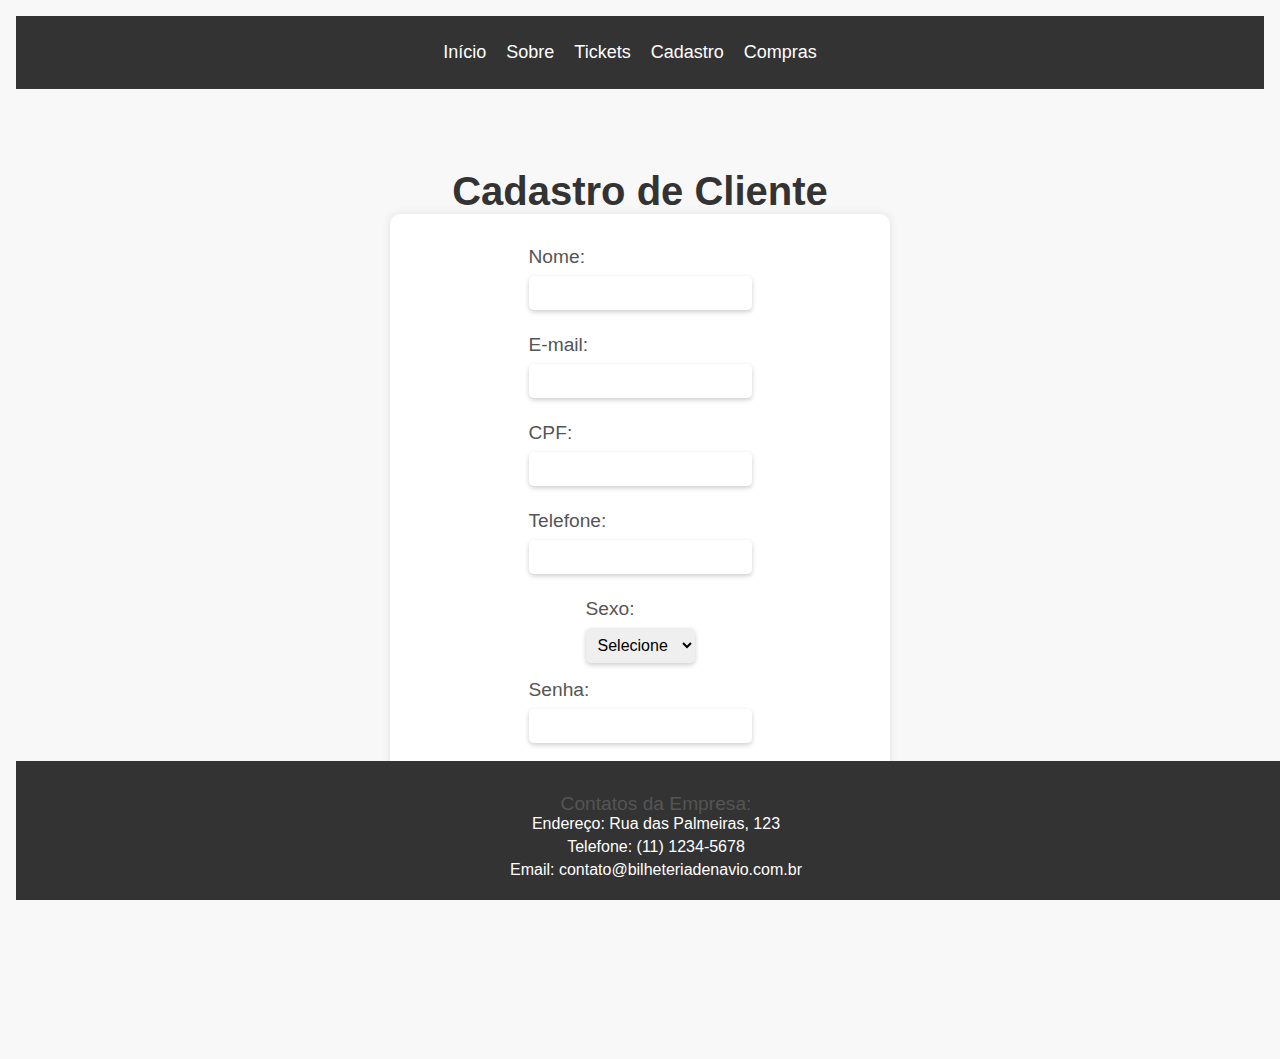
<file: cadastro.html>
<!DOCTYPE html>
<html>

<!-- O programa em questão é um website de vendas de bilhetes para o navio Titanic, 
desenvolvido com HTML, CSS e JavaScript. Ele possui um layout responsivo,
permitindo que os usuários acessem o site em diferentes dispositivos com diferentes tamanhos de tela. 
O website é composto por várias páginas, incluindo a página inicial com uma imagem do navio Titanic e 
um botão "Reserve agora", a página de vendas de bilhetes onde os usuários podem escolher a data e o tipo de 
bilhete que desejam comprar, uma página para cadastro de usuários, uma página que apresenta as compras 
realizadas pelos usuários, entre outras. O programa é de código aberto sob a Licença MIT, permitindo que 
os usuários possam utilizar, modificar e distribuir o código-fonte para qualquer finalidade. Se você usar este projeto como base para criar um novo projeto, por favor, atribua crédito ao autor original 
“ Felipe Araujo do Carmo”.

Aluno:Felipe Araujo do Carmo RA: 21654178
 -->

    <head>
        <meta charset="UTF-8" />
        <meta name="viewport" content="width=device-width, initial-scale=1.0" />
        <title>Bilheteria do Titanic</title>
        <link rel="stylesheet" href="style.css" />
        <script src="script.js"></script>
      </head>
      <body>
        <header>
          <nav class="menu">
            <ul>
              <li><a href="index.html">Início</a></li>
              <li><a href="sobre.html">Sobre</a></li>
              <li><a href="tickets.html">Tickets</a></li>
              <li><a href="cadastro.html">Cadastro</a></li>
              <li><a href="compra.html">Compras</a></li>
            </ul>
          </nav>          
        </header>
        <main>
            <h1>Cadastro de Cliente</h1>
            <form class="form-cadastro" onsubmit="return validarFormularioCadastro()">
              <div class="input-group">
                <label for="nome">Nome:</label>
                <input type="text" id="nome" name="nome" required>
              </div>
              <div class="input-group">
                <label for="email">E-mail:</label>
                <input type="email" id="email" name="email" required>
              </div>
              <div class="input-group">
                <label for="cpf">CPF:</label>
                <input type="text" id="cpf" name="cpf" required>
              </div>
              <div class="input-group">
                <label for="telefone">Telefone:</label>
                <input type="tel" id="telefone" name="telefone" required>
              </div>
              <div class="input-group">
                <label for="sexo">Sexo:</label>
                <select id="sexo" name="sexo" required>
                  <option value="">Selecione</option>
                  <option value="masculino">Masculino</option>
                  <option value="feminino">Feminino</option>
                  <option value="outro">Outro</option>
                </select>
              </div>
              <div class="input-group">
                <label for="senha">Senha:</label>
                <input type="password" id="senha" name="senha" required>
              </div>
              <div class="button-group">
                <button class="btn-cadastro" type="submit">Cadastrar</button>
              </div>
            </form>
          </main>

          <br>
          <br>
          <br>
          
          <br>
          <br>
          <br>
          
          <br>
          <br>
          <br>
    <footer>
      <p>Contatos da Empresa:</p>
      <ul>
        <li>Endereço: Rua das Palmeiras, 123</li>
        <li>Telefone: (11) 1234-5678</li>
        <li>Email: contato@bilheteriadenavio.com.br</li>
      </ul>
    </footer>
</body>
</html>
</file>
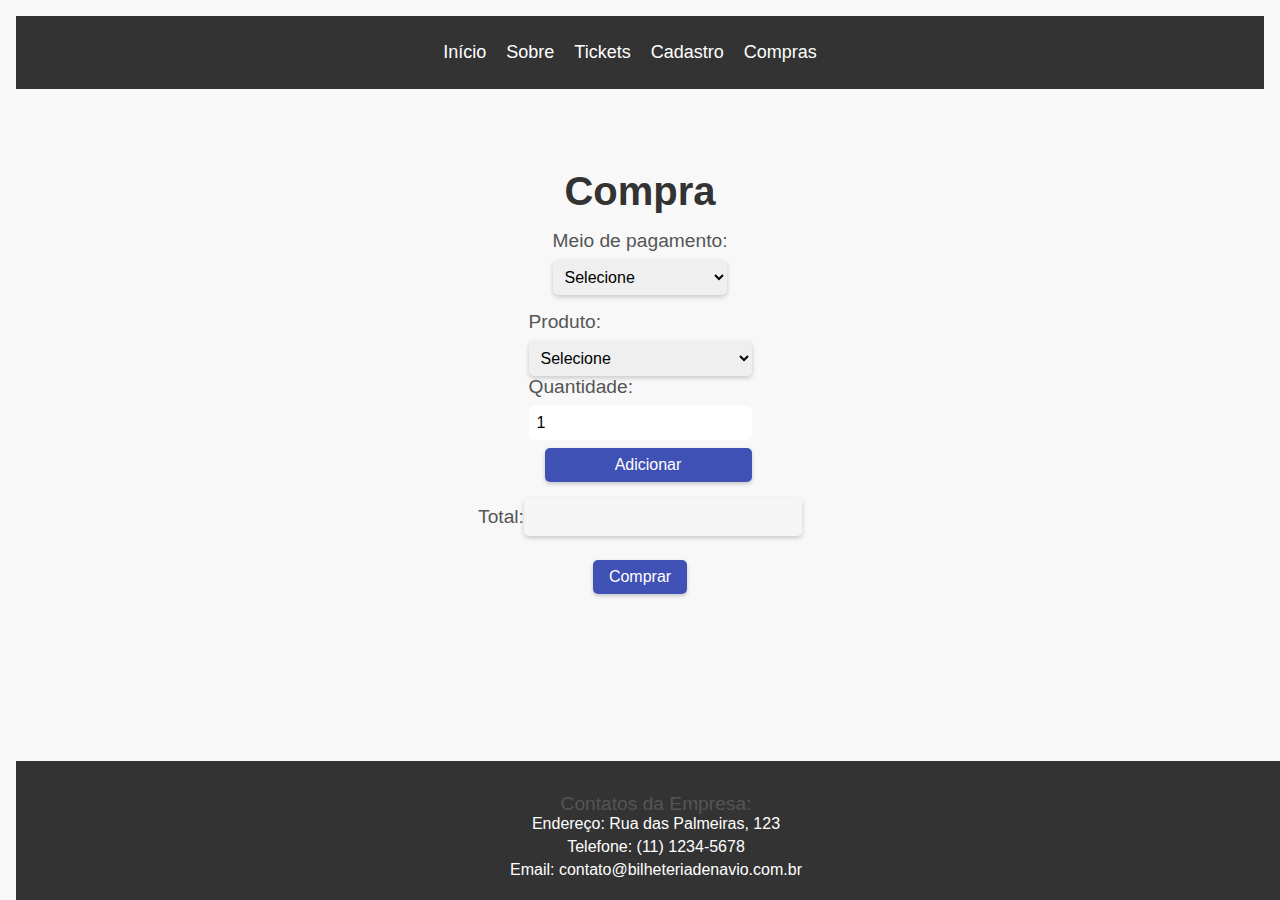
<file: compra.html>
<!DOCTYPE html>
<html>
  <!-- O programa em questão é um website de vendas de bilhetes para o navio Titanic, 
desenvolvido com HTML, CSS e JavaScript. Ele possui um layout responsivo,
permitindo que os usuários acessem o site em diferentes dispositivos com diferentes tamanhos de tela. 
O website é composto por várias páginas, incluindo a página inicial com uma imagem do navio Titanic e 
um botão "Reserve agora", a página de vendas de bilhetes onde os usuários podem escolher a data e o tipo de 
bilhete que desejam comprar, uma página para cadastro de usuários, uma página que apresenta as compras 
realizadas pelos usuários, entre outras. O programa é de código aberto sob a Licença MIT, permitindo que 
os usuários possam utilizar, modificar e distribuir o código-fonte para qualquer finalidade. Se você usar este projeto como base para criar um novo projeto, por favor, atribua crédito ao autor original 
“ Felipe Araujo do Carmo”.

Aluno:Felipe Araujo do Carmo RA: 21654178
 -->
    <head>
        <meta charset="UTF-8" />
        <meta name="viewport" content="width=device-width, initial-scale=1.0" />
        <title>Bilheteria do Titanic</title>
        <link rel="stylesheet" href="style.css" />
        <script src="script.js"></script>
      </head>
      <body>
        <header>
          <nav class="menu">
            <ul>
              <li><a href="index.html">Início</a></li>
              <li><a href="sobre.html">Sobre</a></li>
              <li><a href="tickets.html">Tickets</a></li>
              <li><a href="cadastro.html">Cadastro</a></li>
              <li><a href="compra.html">Compras</a></li>
            </ul>
          </nav>
          
        </header>
        <main>
            <h1>Compra</h1>
            <form id="formCompra" onsubmit="return validarFormularioCompra()">
              <div class="input-group">
                <label for="meioPagamento">Meio de pagamento:</label>
                <select id="meioPagamento" name="meioPagamento" required>
                  <option value="">Selecione</option>
                  <option value="cartaoCredito">Cartão de crédito</option>
                  <option value="boleto">Boleto bancário</option>
                </select>
              </div>
              <div class="input-group">
                <label for="produto">Produto:</label>
                <select id="produto" name="produto" required>
                  <option value="">Selecione</option>
                  <option value="ticketVip">Ticket Vip</option>
                  <option value="ticketBasico">Ticket Basico</option>
                </select>
                <label for="quantidade">Quantidade:</label>
                <input type="number" id="quantidade" name="quantidade" min="1" value="1" required>
                <button type="button" id="btnAdicionar" onclick="adicionarProduto()">Adicionar</button>
              </div>
              <div class="form-group">
                <label for="total">Total:</label>
                <input type="text" id="total" name="total" disabled>
              </div>
              <button class="btn-comprar" type="submit">Comprar</button>
            </form>
          </main>
          
    <footer>
      <p>Contatos da Empresa:</p>
      <ul>
        <li>Endereço: Rua das Palmeiras, 123</li>
        <li>Telefone: (11) 1234-5678</li>
        <li>Email: contato@bilheteriadenavio.com.br</li>
      </ul>
    </footer>
  </body>
</html>
</file>
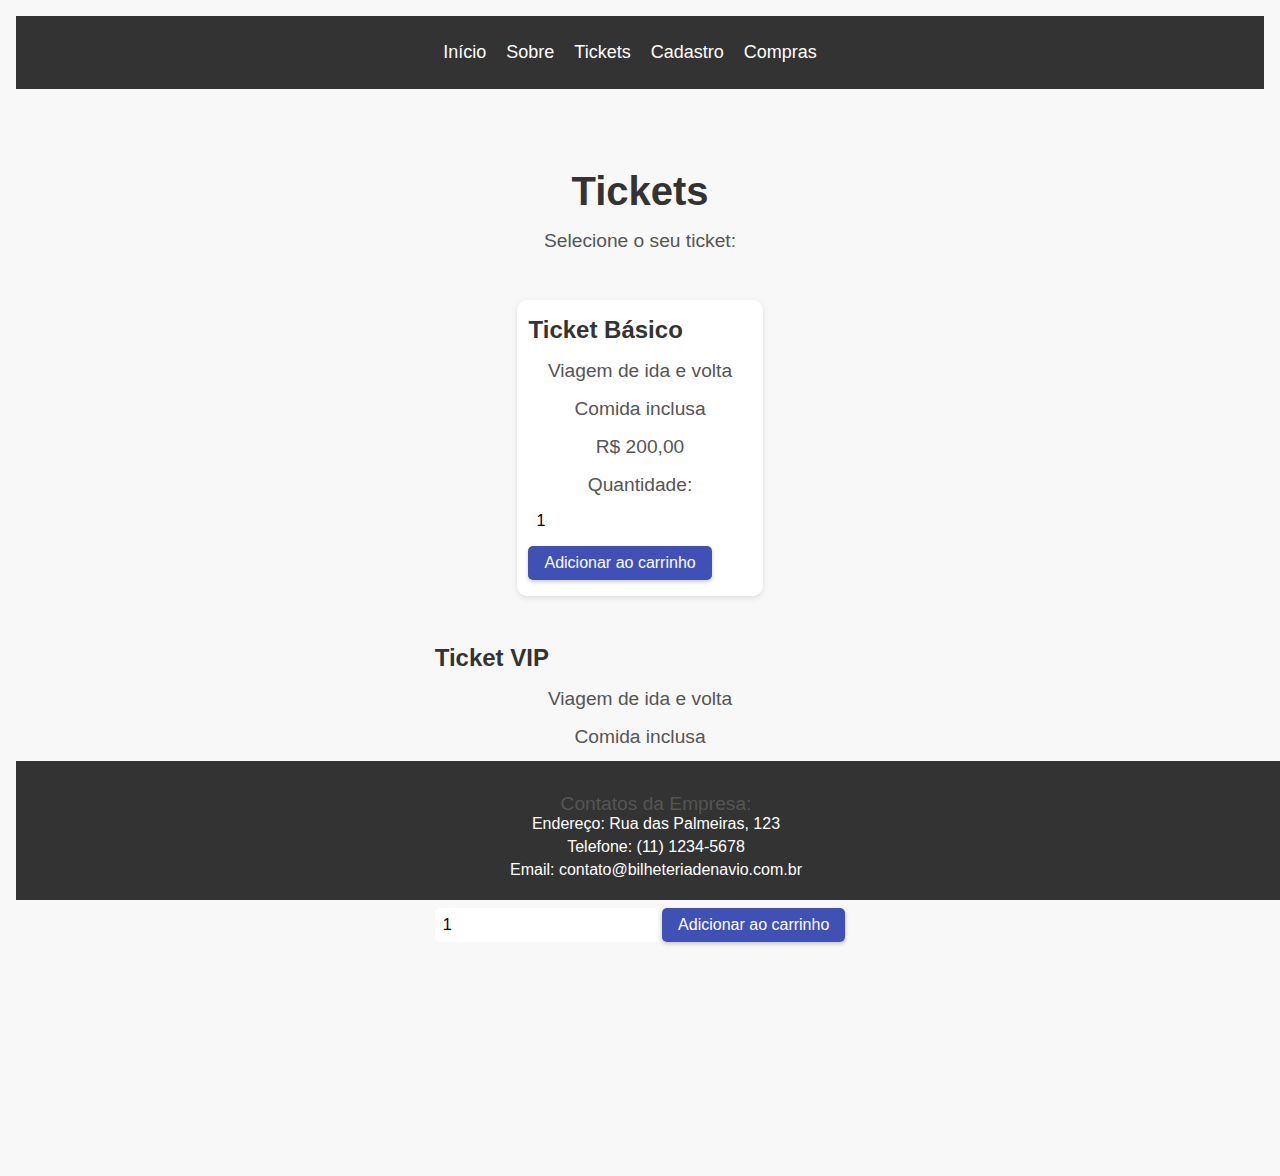
<file: tickets.html>
<!DOCTYPE html>
<html>
    <!-- O programa em questão é um website de vendas de bilhetes para o navio Titanic, 
desenvolvido com HTML, CSS e JavaScript. Ele possui um layout responsivo,
permitindo que os usuários acessem o site em diferentes dispositivos com diferentes tamanhos de tela. 
O website é composto por várias páginas, incluindo a página inicial com uma imagem do navio Titanic e 
um botão "Reserve agora", a página de vendas de bilhetes onde os usuários podem escolher a data e o tipo de 
bilhete que desejam comprar, uma página para cadastro de usuários, uma página que apresenta as compras 
realizadas pelos usuários, entre outras. O programa é de código aberto sob a Licença MIT, permitindo que 
os usuários possam utilizar, modificar e distribuir o código-fonte para qualquer finalidade. Se você usar este projeto como base para criar um novo projeto, por favor, atribua crédito ao autor original 
“ Felipe Araujo do Carmo”.

Aluno:Felipe Araujo do Carmo RA: 21654178
 -->
    <head>
        <meta charset="UTF-8" />
        <meta name="viewport" content="width=device-width, initial-scale=1.0" />
        <title>Bilheteria do Titanic</title>
        <link rel="stylesheet" href="style.css" />
        <script src="script.js"></script>
        
      </head>
      <body>
        <header>
          <nav class="menu">
            <ul>
              <li><a href="index.html">Início</a></li>
              <li><a href="sobre.html">Sobre</a></li>
              <li><a href="tickets.html">Tickets</a></li>
              <li><a href="cadastro.html">Cadastro</a></li>
              <li><a href="compra.html">Compras</a></li>
            </ul>
          </nav>
          
        </header>
        <main>
            <h1 class="text-5xl font-bold text-center text-gray-800">Tickets</h1>
            <p class="text-lg text-center text-gray-600 mb-6">Selecione o seu ticket:</p>
            <ul class="grid grid-cols-2 gap-4" id="ul1">
              <li class="bg-white rounded-lg shadow-md flex" id="li1">
                <div class="p-6">
                  <h2 class="text-2xl font-bold text-gray-800">Ticket Básico</h2>
                  <p class="text-lg text-gray-600 mb-4">Viagem de ida e volta</p>
                  <p class="text-lg text-gray-600 mb-4">Comida inclusa</p>
                  <p class="text-lg font-bold text-gray-800 mb-4">R$ 200,00</p>
                  <form onsubmit="return false">
                    <label for="ticketBasico" class="text-lg text-gray-600 mb-2">Quantidade:</label>
                    <div class="flex items-center">
                      <input type="number" id="ticketBasico" name="ticketBasico" min="1" value="1" class="w-16 py-2 px-3 border rounded-full text-lg text-gray-600 mr-2">
                      <button onclick="adicionarAoCarrinho('Ticket Básico', 200, document.getElementById('ticketBasico').value)" class="bg-blue-500 hover:bg-blue-600 text-white font-bold py-2 px-4 rounded-full transition duration-200">Adicionar ao carrinho</button>
                    </div>
                  </form>
                </div>
              </li>
              <li class="bg-white rounded-lg shadow-md flex">
                <div class="p-6">
                  <h2 class="text-2xl font-bold text-gray-800">Ticket VIP</h2>
                  <p class="text-lg text-gray-600 mb-4">Viagem de ida e volta</p>
                  <p class="text-lg text-gray-600 mb-4">Comida inclusa</p>
                  <p class="text-lg text-gray-600 mb-4">Quarto privado</p>
                  <p class="text-lg text-gray-600 mb-4">Academia</p>
                  <p class="text-lg font-bold text-gray-800 mb-4">R$ 500,00</p>
                  <form onsubmit="return false">
                    <label for="ticketVip" class="text-lg text-gray-600 mb-2">Quantidade:</label>
                    <div class="flex items-center">
                      <input type="number" id="ticketVip" name="ticketVip" min="1" value="1" class="w-16 py-2 px-3 border rounded-full text-lg text-gray-600 mr-2">
                      <button onclick="adicionarAoCarrinho('Ticket VIP', 500, document.getElementById('ticketVip').value)" class="bg-blue-500 hover:bg-blue-600 text-white font-bold py-2 px-4 rounded-full transition duration-200">Adicionar ao carrinho</button>
                    </div>
                  </form>
                </div>
              </li>
            </ul>
          </main>

          <br>
<br>
<br>

<br>
<br>
<br>

<br>
<br>
<br>
      <footer>
        <p>Contatos da Empresa:</p>
        <ul>
          <li>Endereço: Rua das Palmeiras, 123</li>
          <li>Telefone: (11) 1234-5678</li>
          <li>Email: contato@bilheteriadenavio.com.br</li>
        </ul>
      </footer>
    </body>
    </html>
</file>
<file: style.css>
/* O programa em questão é um website de vendas de bilhetes para o navio Titanic, 
desenvolvido com HTML, CSS e JavaScript. Ele possui um layout responsivo,
permitindo que os usuários acessem o site em diferentes dispositivos com diferentes tamanhos de tela. 
O website é composto por várias páginas, incluindo a página inicial com uma imagem do navio Titanic e 
um botão "Reserve agora", a página de vendas de bilhetes onde os usuários podem escolher a data e o tipo de 
bilhete que desejam comprar, uma página para cadastro de usuários, uma página que apresenta as compras 
realizadas pelos usuários, entre outras. O programa é de código aberto sob a Licença MIT, permitindo que 
os usuários possam utilizar, modificar e distribuir o código-fonte para qualquer finalidade. Se você usar este projeto como base para criar um novo projeto, por favor, atribua crédito ao autor original 
“ Felipe Araujo do Carmo”.

Aluno:Felipe Araujo do Carmo RA: 21654178
 */
* {
    box-sizing: border-box;
    margin: 0;
    padding: 0;
  }
  
  body {
   font-family: Arial, sans-serif;
  background-color: #f8f8f8;
  padding: 1rem;
  
  }
  
  header {
    background-color: #333;
  color: #fff;
  padding: 1rem;
    }

main {
    max-width: 800px;
    margin: 2rem auto 0;
    padding: 1rem;
    flex-grow: 1;

}

h1 {
    color: #333;
    font-size: 2.5rem;
    text-align: center;
    margin-top: 2rem;
}

p {
    color: #555;
    font-size: 1.2rem;
    text-align: center;
    margin-top: 1rem;
  }

  h2 {
    color: #333;
    font-size: 1.5rem;
    margin-top: 0;
  }
#ul1{

    list-style: none;
  padding: 0;
  margin: 2rem auto;
  width: 80%;
  display: flex;
  flex-wrap: wrap;
  justify-content: space-around;
}

#li1 {
    background-color: #fff;
    border-radius: 10px;
    box-shadow: 0px 2px 6px rgba(0, 0, 0, 0.1);
    margin: 1rem;
    width: 40%;
    display: flex;
    flex-direction: column;
    align-items: center;
    padding: 1rem;
  }



form {
    display: flex;
    flex-direction: column;
    align-items: center;
    margin-top: 1rem;
}

.form-group {
    display: flex;
    margin-bottom: 1rem;
    align-items: center;
  }

label {
    font-size: 1.2rem;
    color: #555;
    margin-bottom: 0.5rem;
}

input{
padding: 0.5rem;
  border-radius: 5px;
  border: none;
  margin-bottom: 0.5rem;
  font-size: 1rem;
}

button {
    background-color: #3f51b5;
    color: #fff;
    padding: 0.5rem 1rem;
    border-radius: 5px;
    border: none;
    font-size: 1rem;
    cursor: pointer;
    transition: background-color 0.2s ease-out, box-shadow 0.2s ease-out;
    box-shadow: 0 2px 4px rgba(0, 0, 0, 0.2);
  }
  
  button:hover {
    background-color: #2c3e50;
    box-shadow: 0 4px 6px rgba(0, 0, 0, 0.2);
  }

footer {
position: fixed;
background-color: #333;
color: #fff;
padding: 1rem;
text-align: center;
bottom: 0;
width: 100%;


}

footer ul {
list-style: none;
padding: 0;
}

footer li {
margin-bottom: 5px;
}

footer a {
color: #fff;
text-decoration: none;
}

#carrinho {
list-style: none;
padding: 0;
margin-top: 10px;
border: 1px solid #ccc;
border-radius: 5px;
}

#carrinho li {
display: flex;
align-items: center;
justify-content: space-between;
padding: 10px;
border-bottom: 1px solid #ccc;
}

#carrinho li:last-child {
border-bottom: none;
}

#carrinho span {
margin-left: 10px;
}

.erro {
color: red;
font-weight: bold;
margin-top: 5px;
}

.menu {
    display: flex;
    justify-content: center;
    align-items: center;
    background-color: #333;
    padding: 10px;
  }
  
  .menu ul {
    display: flex;
    list-style: none;
  }
  
  .menu li {
    margin-right: 20px;
  }
  
  .menu a {
    color: #fff;
    text-decoration: none;
    font-size: 18px;
  }
 
  
  .menu a:hover {
    background-color: #111;
  }
  
  @media screen and (max-width: 768px) {
    li {
      width: 80%;
    }
  }

  .navios {
    display: flex;
    justify-content: space-around;
    align-items: center;
    flex-wrap: wrap;
    margin: 2rem auto;
    max-width: 1200px;
  }
  
  .navios img {
    width: 300px;
    height: 200px;
    object-fit: cover;
    margin: 1rem;
    box-shadow: 0 2px 6px rgba(0, 0, 0, 0.3);
  }

  .navio.animated {
    animation-name: zoom;
    animation-duration: 2s;
    animation-iteration-count: infinite;
    animation-direction: alternate;
  }
  
  @keyframes zoom {
    from {
      transform: scale(1);
    }
    to {
      transform: scale(1.2);
    }
  }
  
  .thumbnail {
    width: 50%;
    height: auto;
    object-fit: cover;
    border-radius: 25px;
    box-shadow: 0 0 10px rgba(0, 0, 0, 0.2);
    transition: all 0.3s ease-in-out;
  }


  .banner h1 {
    font-size: 4rem;
    font-weight: bold;
    margin-bottom: 1rem;
    text-shadow: 2px 2px #ccc;
    color: #333;
  }
  
  .banner p {
    font-size: 1.5rem;
    margin-bottom: 2rem;
    color: rgb(53, 45, 45);
  }
  
  .btn {
    background-color: #4CAF50;
    color: white;
    padding: 1rem 2rem;
    font-size: 1.5rem;
    border-radius: 5px;
    text-decoration: none;
    transition: all 0.3s ease;
  }
  
  .btn:hover {
    background-color: #3e8e41;
  }
  
  /* Features */
  .features {
    padding: 3rem;
    background-color: #f2f2f2;
  }
  
  .features h2 {
    text-align: center;
    font-size: 3rem;
    margin-bottom: 2rem;
  }
  
  .grid {
    display: grid;
    grid-template-columns: repeat(auto-fit, minmax(300px, 1fr));
    gap: 2rem;
  }
  
  .feature {
    display: flex;
    flex-direction: column;
    align-items: center;
    text-align: center;
  }
  
  .feature img {
    width: 100%;
    height: auto;
    object-fit: cover;
    border-radius: 5px;
    margin-bottom: 1rem;
  }
  
  .feature h3 {
    font-size: 2rem;
    margin-bottom: 1rem;
  }
  
  .feature p {
    font-size: 1.2rem;
    margin-bottom: 2rem;
  }
  
  /* Destinations */
  .destinations {
    padding: 3rem;
    background-color: #e6e6e6;
  }
  
  .destinations h2 {
    text-align: center;
    font-size: 3rem;
    margin-bottom: 2rem;
  }
  
  .destination {
    position: relative;
    overflow: hidden;
    border-radius: 5px;
    box-shadow: 0px 0px 10px rgba(0, 0, 0, 0.5);
  }
  
  .destination img {
    width: 100%;
    height: auto;
    object-fit: cover;
  }
  
  .destination h3 {
    position: absolute;
    bottom: 0;
    left: 0;
  }

  /* Estilos para o formulário de cadastro */
.form-cadastro {
    display: flex;
    flex-direction: column;
    max-width: 500px;
    margin: 0 auto;
    padding: 2rem;
    background-color: #fff;
    border-radius: 10px;
    box-shadow: 0 0 10px rgba(0,0,0,.1);
  }
  
  .input-group {
    display: flex;
    flex-direction: column;
    margin-bottom: 1rem;
  }
  
  .input-group label {
    font-size: 1.2rem;
    margin-bottom: .5rem;
  }
  
  .input-group input,
  .input-group select {
    padding: .5rem;
    border: none;
    border-radius: 5px;
    font-size: 1rem;
  }
  
  .button-group {
    display: flex;
    justify-content: center;
    margin-top: 2rem;
  }
  
  .btn-cadastro {
    background-color: #3f51b5;
    color: #fff;
    padding: .5rem 1rem;
    border-radius: 5px;
    border: none;
    font-size: 1rem;
    cursor: pointer;
  }
  
  .btn-cadastro:hover {
    background-color: #2c3e50;
  }

  input[type="text"],
input[type="email"],
input[type="tel"],
input[type="password"],
select {
  box-shadow: 0px 2px 5px rgba(0, 0, 0, 0.2);
}
  
#btnAdicionar {
    margin-left: 1rem;
  }
  
  #carrinho {
    list-style: none;
    margin: 0;
    padding: 0;
  }
  
  #carrinho li {
    display: flex;
    justify-content: space-between;
    margin-bottom: 0.5rem;
  }
  
  #carrinho li span {
    margin-right: 1rem;
  }
  
  #total {
    font-size: 1.2rem;
    font-weight: bold;
  }
  
  @media only screen and (max-width: 600px) {
    .form-group {
      flex-direction: column;
      align-items: stretch;
    }
    
    label {
      margin-bottom: 0.5rem;
    }
    
    #btnAdicionar {
      margin-top: 0.
    }

    
label {
    margin-right: 1rem;
  }

  input[type="text"],
  input[type="number"],

  select {
    padding: 0.5rem;
    border-radius: 5px;
    border: 1px solid #ccc;
    font-size: 1rem;
  }
</file>
